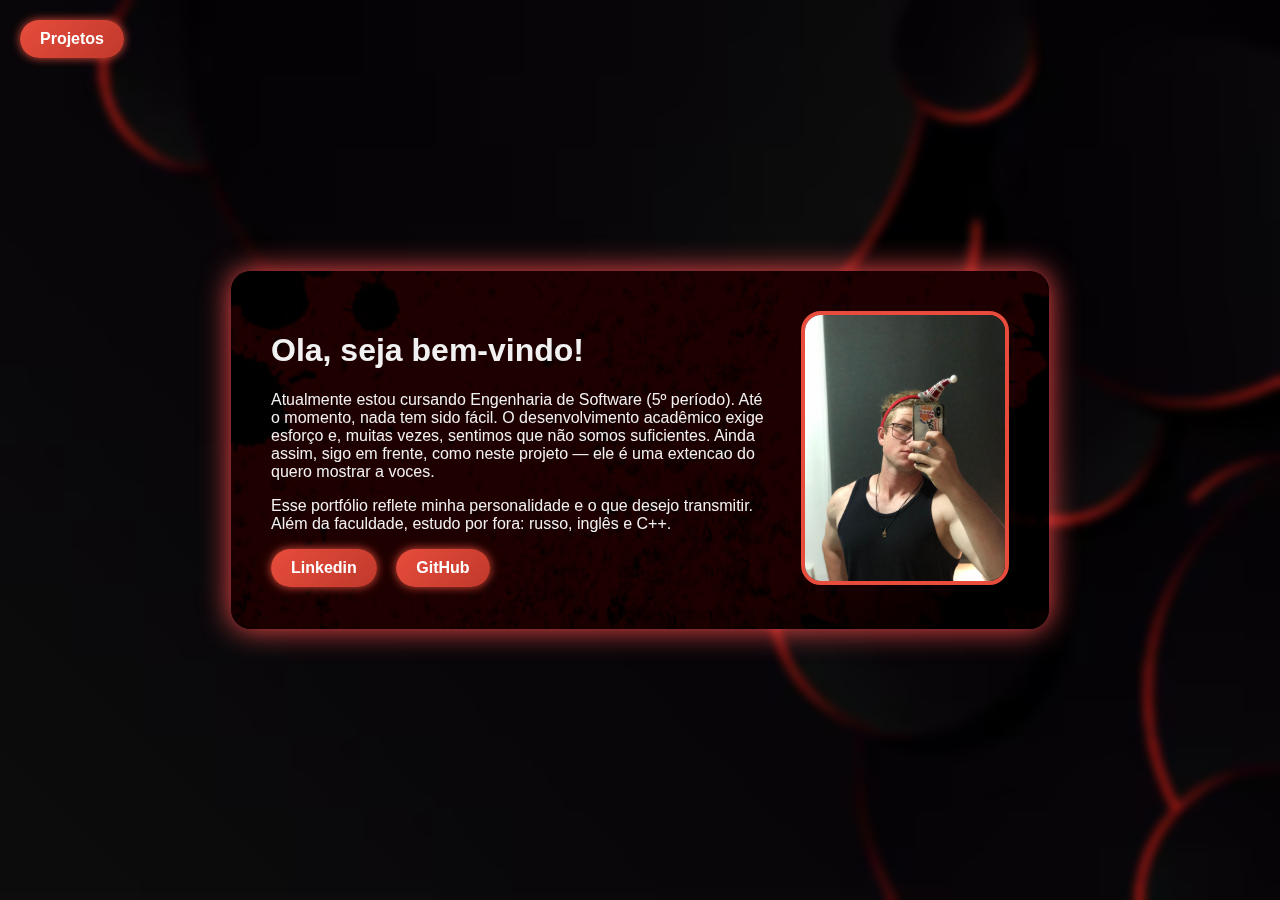
<file: index.html>
<!DOCTYPE html>
<html lang="pt-br">
<head>
    <meta charset="UTF-8" />
    <meta name="viewport" content="width=device-width, initial-scale=1.0"/>
    <title>Portfólio</title>
    <link rel="stylesheet" href="style.css"/>
</head>
<body class="tela-principal">
    <header>
        <a href="home.html" class="botao-home">Projetos</a>
    </header>
    <div class="container-principal">
        <div class="bloco-de-fundo bloco-maior">
            <section class="conteudo">
                <h1>Ola, seja bem-vindo!</h1>
                <p>
                    Atualmente estou cursando Engenharia de Software (5º período). Até o momento, nada tem sido fácil.
                    O desenvolvimento acadêmico exige esforço e, muitas vezes, sentimos que não somos suficientes.
                    Ainda assim, sigo em frente, como neste projeto — ele é uma extencao do quero mostrar a voces.
                </p>
                <p>
                    Esse portfólio reflete minha personalidade e o que desejo transmitir.
                    Além da faculdade, estudo por fora: russo, inglês e C++.
                </p>
                <div class="links">
                    <a href="https://www.linkedin.com/in/eduardo-augusto-rodrigues-battistus-971611265?utm_source=share&utm_campaign=share_via&utm_content=profile&utm_medium=ios_app">Linkedin</a>
                    <a href="https://github.com/loki-lgtm">GitHub</a>
                </div>
            </section>
            <div class="foto">
                <img src="sem.jpeg" alt="Minha foto"/>
            </div>
        </div>
    </div>
</body>
</html>
</file>
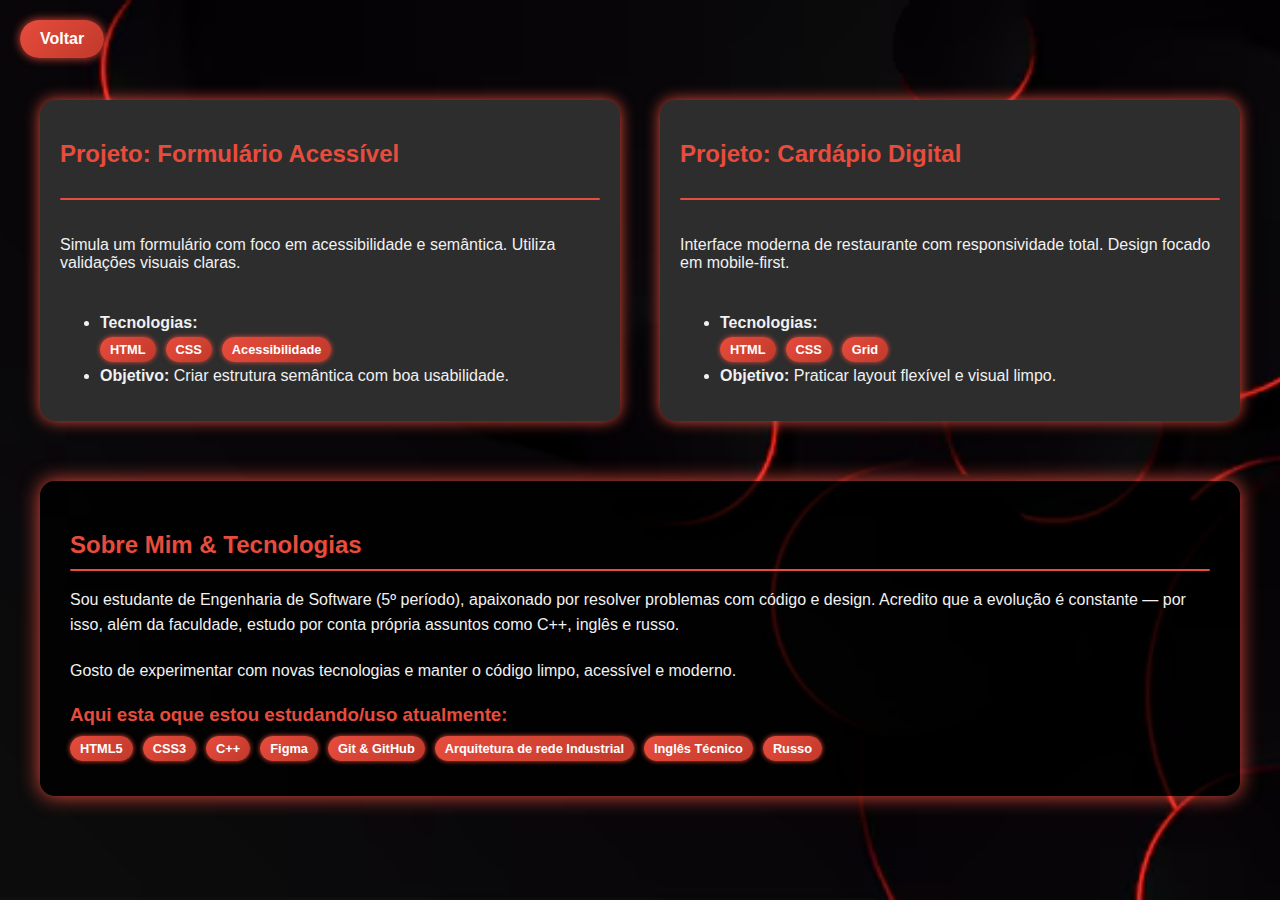
<file: home.html>
<!DOCTYPE html>
<html lang="pt-br">
<head>
  <meta charset="UTF-8" />
  <meta name="viewport" content="width=device-width, initial-scale=1.0"/>
  <title>Projetos</title>
  <link rel="stylesheet" href="style.css"/>
</head>
<body class="pagina-home">
  <header>
    <a href="index.html" class="botao-home">Voltar</a>
  </header>

  <main class="projetos">
    <div class="projeto">
      <h2>Projeto: Formulário Acessível</h2>
      <div class="divisor"></div>
      <p>Simula um formulário com foco em acessibilidade e semântica. Utiliza validações visuais claras.</p>
      <ul>
        <li><strong>Tecnologias:</strong></li>
        <div class="tags">
          <span class="tag">HTML</span>
          <span class="tag">CSS</span>
          <span class="tag">Acessibilidade</span>
        </div>
        <li><strong>Objetivo:</strong> Criar estrutura semântica com boa usabilidade.</li>
      </ul>
    </div>

    <div class="projeto">
      <h2>Projeto: Cardápio Digital</h2>
      <div class="divisor"></div>
      <p>Interface moderna de restaurante com responsividade total. Design focado em mobile-first.</p>
      <ul>
        <li><strong>Tecnologias:</strong></li>
        <div class="tags">
          <span class="tag">HTML</span>
          <span class="tag">CSS</span>
          <span class="tag">Grid</span>
        </div>
        <li><strong>Objetivo:</strong> Praticar layout flexível e visual limpo.</li>
      </ul>
    </div>
  </main>

  <section class="sobre-tecnologias">
    <h2>Sobre Mim & Tecnologias</h2>
    <div class="divisor"></div>
    <p>
      Sou estudante de Engenharia de Software (5º período), apaixonado por resolver problemas com código e design. 
      Acredito que a evolução é constante — por isso, além da faculdade, estudo por conta própria assuntos como C++, inglês e russo.
    </p>
    <p>
      Gosto de experimentar com novas tecnologias e manter o código limpo, acessível e moderno.
    </p>

    <h3>Aqui esta oque estou estudando/uso atualmente:</h3>
    <div class="tags">
      <span class="tag">HTML5</span>
      <span class="tag">CSS3</span>
      <span class="tag">C++</span>
      <span class="tag">Figma</span>
      <span class="tag">Git & GitHub</span>
      <span class="tag">Arquitetura de rede Industrial</span>
      <span class="tag">Inglês Técnico</span>
      <span class="tag">Russo</span>
    </div>
  </section>
</body>
</html>
</file>
<file: style.css>
/* Variáveis de cor atualizadas para vermelho */
:root {
    --vermelho: #e74c3c;
    --vermelho-escuro: #c0392b;
    --texto-claro: #f1f1f1;
    --borda-destaque: #ff4d4d;
    --gradiente-botao: linear-gradient(135deg, #e74c3c, #c0392b);
}

body {
    margin: 0;
    font-family: Arial, sans-serif;
    background-image: url("teste.avif"); /* substitua pelo nome real da imagem */
    background-size: cover;
    background-position: center;
    background-repeat: no-repeat;
    background-attachment: fixed;
    color: var(--texto-claro);
}

/* Página principal */
.tela-principal {
    height: 100vh;
    overflow: hidden;
    display: flex;
    flex-direction: column;
    align-items: center;
    justify-content: center;
    backdrop-filter: blur(5px);
}

.container-principal {
    display: flex;
    flex-direction: column;
    align-items: center;
    gap: 20px;
}
.bloco-de-fundo {
    background-image: url("terror.jpg");
    background-size: cover;
    background-position: center;
    background-repeat: no-repeat;
    background-color: rgba(0, 0, 0, 0.7); /* camada escura */
    background-blend-mode: darken;
    padding: 40px;
    border-radius: 20px;
    display: flex;
    gap: 30px;
    box-shadow: 0 0 30px var(--borda-destaque);
}


.bloco-maior {
    max-width: 1000px;
}

.conteudo {
    max-width: 500px;
}

.destaque {
    color: var(--vermelho);
}

.links a {
    margin-right: 15px;
    padding: 10px 20px;
    background: var(--gradiente-botao);
    border: none;
    border-radius: 30px;
    color: white;
    text-decoration: none;
    font-weight: bold;
    transition: transform 0.3s;
    display: inline-block;
    box-shadow: 0 0 10px var(--vermelho);
}

.links a:hover {
    transform: scale(1.05);
}

.foto img {
    width: 200px;
    border-radius: 20px;
    border: 4px solid var(--vermelho);
}

/* Página Home */
.pagina-home {
    background-color: rgba(0, 0, 0, 0.85);
    padding: 100px 40px 40px;
    color: var(--texto-claro);
}

.projetos {
    display: flex;
    justify-content: space-between;
    gap: 40px;
}

.projeto {
    background-color: #2d2d2d;
    border-radius: 15px;
    padding: 20px;
    width: 45%;
    box-shadow: 0 0 15px var(--vermelho);
    display: flex;
    flex-direction: column;
    gap: 10px;
}

.projeto h2 {
    color: var(--vermelho);
    margin-bottom: 10px;
}

.divisor {
    width: 100%;
    height: 2px;
    background: var(--vermelho);
    margin: 10px 0;
    border-radius: 2px;
}

.tags {
    display: flex;
    gap: 10px;
    margin: 5px 0;
}

.tag {
    background: var(--gradiente-botao);
    padding: 5px 10px;
    border-radius: 20px;
    color: white;
    font-size: 0.8rem;
    font-weight: bold;
    box-shadow: 0 0 5px var(--vermelho);
}

/* Botão Home */
.botao-home {
    position: absolute;
    top: 20px;
    left: 20px;
    background: var(--gradiente-botao);
    padding: 10px 20px;
    color: white;
    text-decoration: none;
    border-radius: 30px;
    font-weight: bold;
    box-shadow: 0 0 10px var(--vermelho);
    transition: transform 0.3s;
}

.botao-home:hover {
    transform: scale(1.05);
}

.sobre-tecnologias {
    background-color: rgba(0, 0, 0, 0.8);
    margin-top: 60px;
    padding: 30px;
    border-radius: 15px;
    box-shadow: 0 0 20px var(--vermelho);
    color: var(--texto-claro);
}

.sobre-tecnologias h2, .sobre-tecnologias h3 {
    color: var(--vermelho);
    margin-bottom: 10px;
}

.sobre-tecnologias p {
    margin-bottom: 20px;
    line-height: 1.6;
}
</file>
